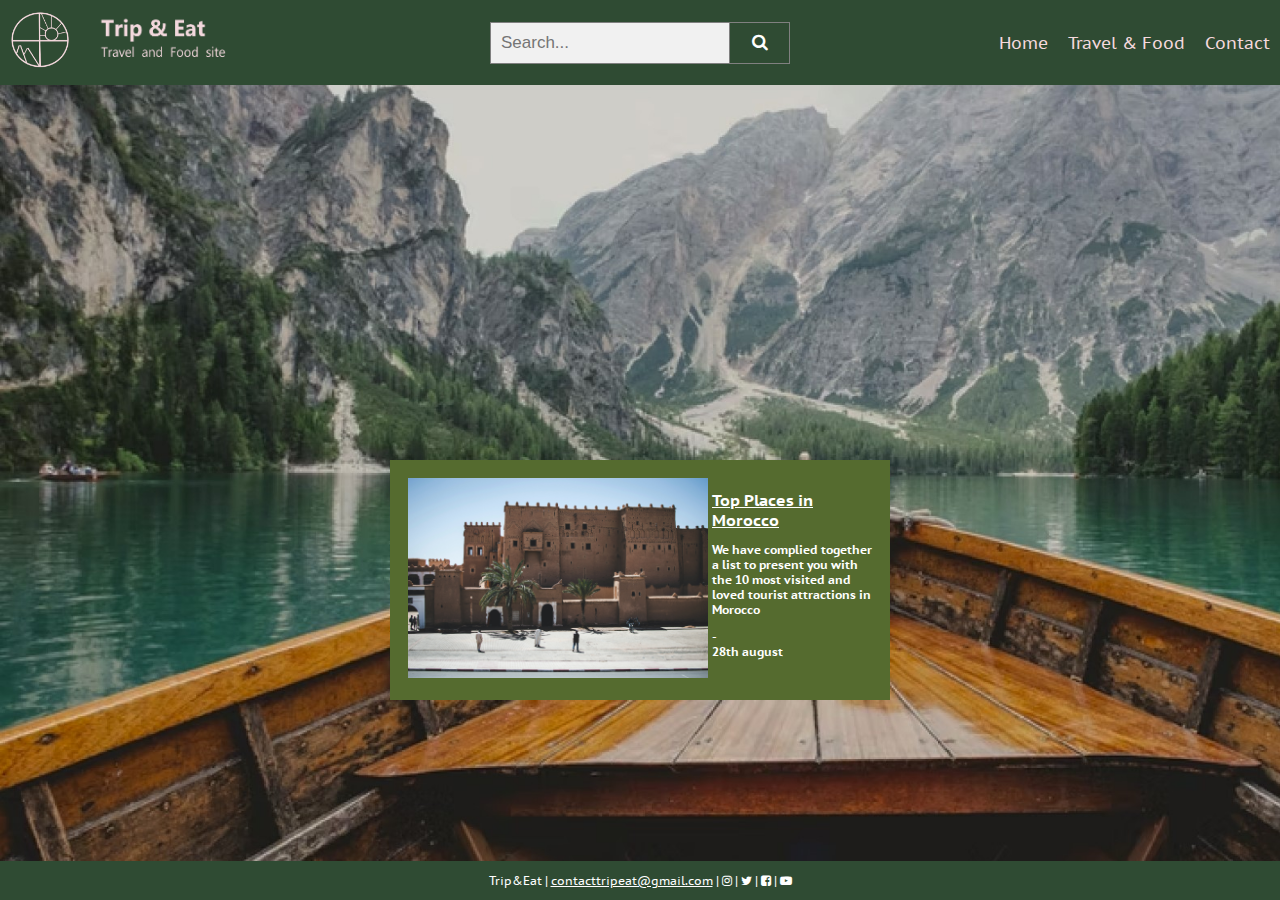
<file: Trip&Eat 2/index.html>
<!DOCTYPE html>
<html lang="en">
<head>
    <meta charset="UTF-8">
    <meta http-equiv="X-UA-Compatible" content="IE=edge">
    <meta name="viewport" content="width=device-width, initial-scale=1.0">
    <title>Trip&Eat</title>

    <link rel="preconnect" href="https://fonts.googleapis.com">
    <link rel="preconnect" href="https://fonts.gstatic.com" crossorigin>
    <link href="https://fonts.googleapis.com/css2?family=PT+Sans+Caption&display=swap" rel="stylesheet">
    <link rel="stylesheet" href="https://cdnjs.cloudflare.com/ajax/libs/font-awesome/4.7.0/css/font-awesome.min.css">
    <link rel="stylesheet" href="style.css">
</head>

<body class="homepagebg">
    <div class="tablink">
        <a href="index.html"><img src="images/logo_t&e.png" alt="logo" width="60" height="60"></a>
        <a href="index.html"><img src="images/title.png" alt="title" width="140" height="60"></a>
        <form class="search" action="/action_page.php" style="margin:auto;max-width:300px">
            <br>
            <input type="text" placeholder="Search..." name="search">
            <button type="submit"><i class="fa fa-search"></i></button>
          </form>
        <div class="tablink-right">
            <a href="index.html" id="#Home">Home</a>
            <a href="travel.html">Travel & Food</a>
            <a href="contact.html">Contact</a>
        </div>
    </div>



<div class="footer">
  <p>Trip&Eat | <a href="contacttripeat@gmail.com">contacttripeat@gmail.com</a> | <i class="fa fa-instagram" aria-hidden="true"></i> | <i class="fa fa-twitter" aria-hidden="true"></i> | <i class="fa fa-facebook-square" aria-hidden="true"></i> | <i class="fa fa-youtube-play" aria-hidden="true"></i></p>
</div>

<div class="News">
  <table>
    <th>
    <img src="images/morocco.jpg" alt="news" width="300" height="200">
    </th>
    
    <th>
      <a href="morocco.html">Top Places in Morocco</a>
      <p>We have complied together a list to present you with the 10 most visited and loved tourist attractions in Morocco</p>
      <p>- <br>28th august</p>
    </th>
  </table>
</div>

</body>
</html>
</file>
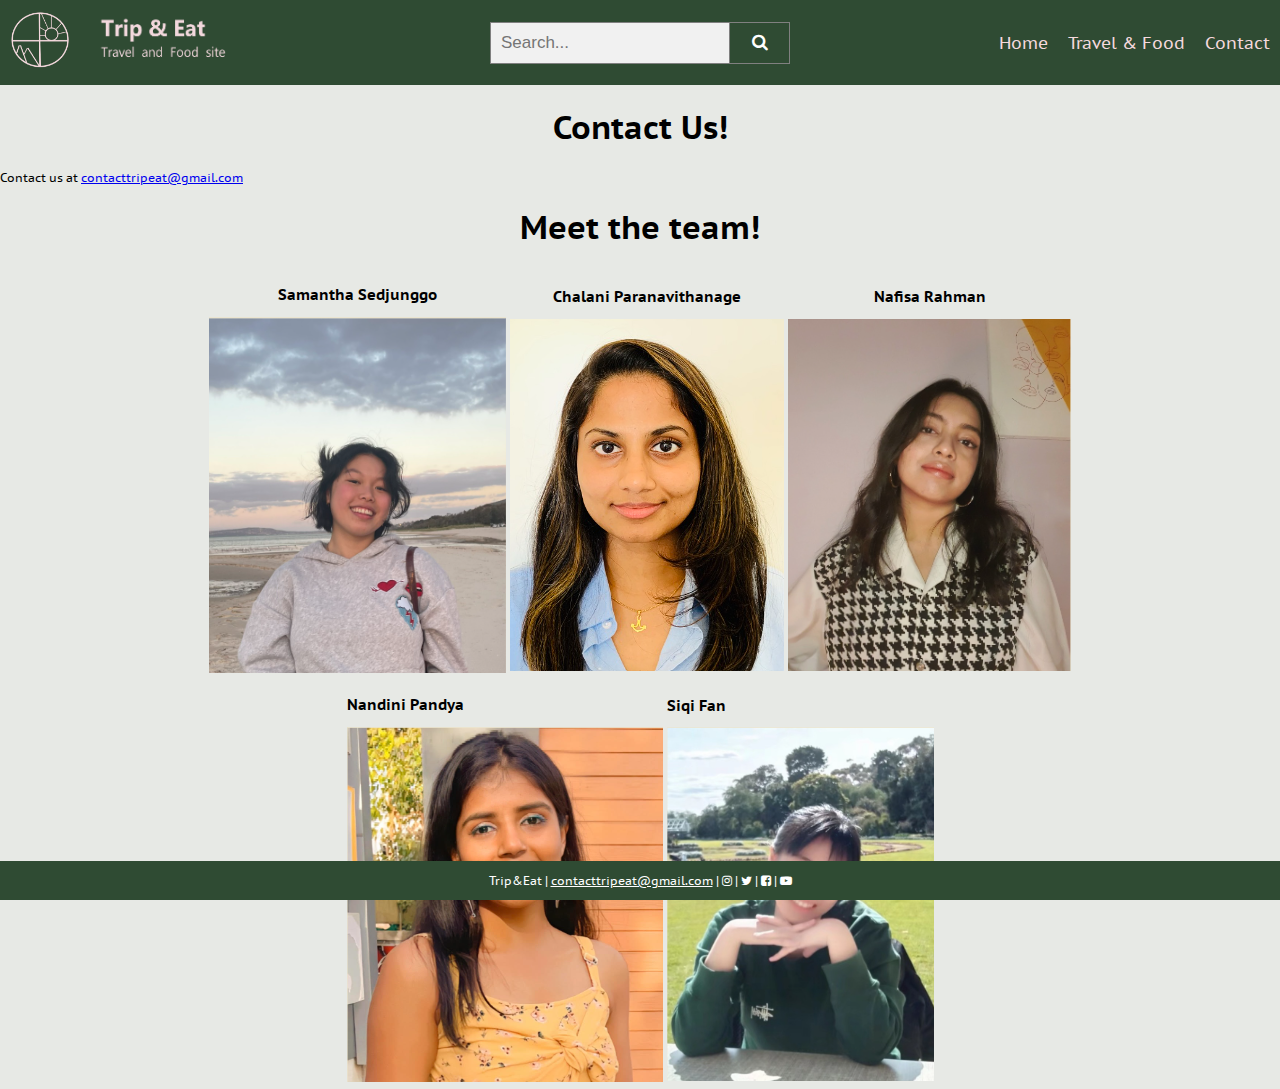
<file: Trip&Eat 2/contact.html>
<!DOCTYPE html>
<html lang="en">
    <head>
        <meta charset="UTF-8">
        <meta http-equiv="X-UA-Compatible" content="IE=edge">
        <meta name="viewport" content="width=device-width, initial-scale=1.0">
        <title>Trip&Eat</title>
    
        <link rel="preconnect" href="https://fonts.googleapis.com">
        <link rel="preconnect" href="https://fonts.gstatic.com" crossorigin>
        <link href="https://fonts.googleapis.com/css2?family=PT+Sans+Caption&display=swap" rel="stylesheet">
        <link rel="stylesheet" href="https://cdnjs.cloudflare.com/ajax/libs/font-awesome/4.7.0/css/font-awesome.min.css">
        <link rel="stylesheet" href="style.css">
    </head>
    
    <body>
        <div class="tablink">
            <a href="index.html"><img src="images/logo_t&e.png" alt="logo" width="60" height="60"></a>
            <a href="index.html"><img src="images/title.png" alt="title" width="140" height="60"></a>
            <form class="search" action="/action_page.php" style="margin:auto;max-width:300px">
                <br>
                <input type="text" placeholder="Search..." name="search">
                <button type="submit"><i class="fa fa-search"></i></button>
              </form>
            <div class="tablink-right">
                <a href="index.html" id="#Home">Home</a>
                <a href="travel.html">Travel & Food</a>
                <a href="contact.html">Contact</a>
            </div>
        </div>
    
    <h1>Contact Us!</h1>
    <p>Contact us at <a href="contacttripeat@gmail.com">contacttripeat@gmail.com</a></p>
    
    <div class="footer">
        <p>Trip&Eat | <a href="contacttripeat@gmail.com">contacttripeat@gmail.com</a> | <i class="fa fa-instagram" aria-hidden="true"></i> | <i class="fa fa-twitter" aria-hidden="true"></i> | <i class="fa fa-facebook-square" aria-hidden="true"></i> | <i class="fa fa-youtube-play" aria-hidden="true"></i></p>
      </div>

      <h1>Meet the team!</h1>
      <table class="center">
        <tr>
          <th>
            <h2>Samantha Sedjunggo</h2>
            <img src="images/Samantha.png" alt="Samantha">
          </th>
          <th>
            <h2>Chalani Paranavithanage</h2>
          <img src="images/Chalani.png" alt="Chalani">
          </th>
          <th>
            <h2>Nafisa Rahman</h2>
          <img src="images/Nafisa.png" alt="Nafisa">
          </th>
        </tr>
      </table>

      <table class="center">
        <tr>
          <td>
            <h2>Nandini Pandya</h2>
          <img src="images/Nandini.png" alt="Nandini">
          </td>

          <td>
            <h2>Siqi Fan</h2>
          <img src="images/Siqi.png" alt="Siqi">
          </td>
        </tr>
      </table>
    
</body>
</html>
</file>
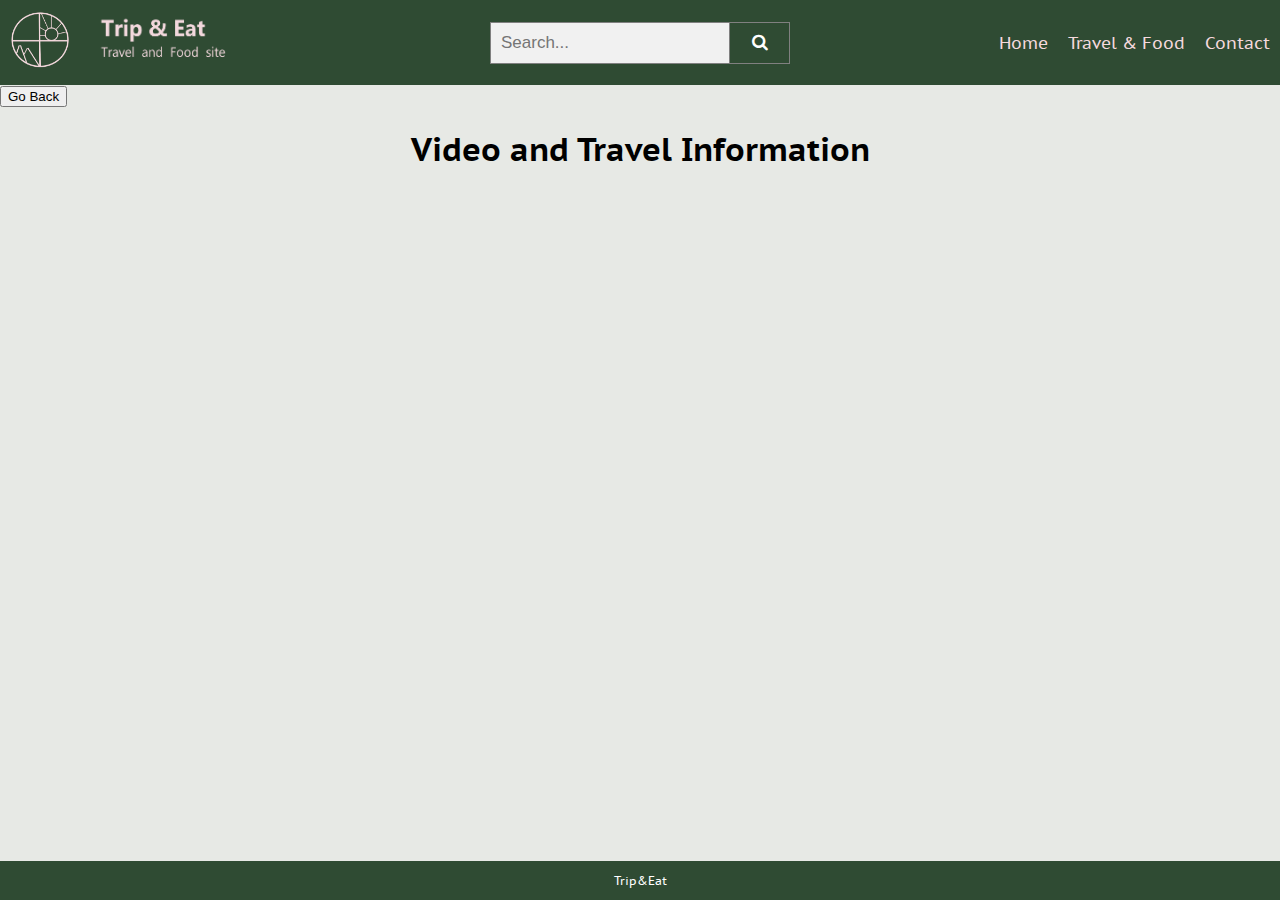
<file: Trip&Eat 2/italy.html>
<!DOCTYPE html>
<html lang="en">
    <head>
        <meta charset="UTF-8">
        <meta http-equiv="X-UA-Compatible" content="IE=edge">
        <meta name="viewport" content="width=device-width, initial-scale=1.0">
        <title>Trip&Eat</title>
    
        <link rel="preconnect" href="https://fonts.googleapis.com">
        <link rel="preconnect" href="https://fonts.gstatic.com" crossorigin>
        <link href="https://fonts.googleapis.com/css2?family=PT+Sans+Caption&display=swap" rel="stylesheet">
        <link rel="stylesheet" href="https://cdnjs.cloudflare.com/ajax/libs/font-awesome/4.7.0/css/font-awesome.min.css">
        <link rel="stylesheet" href="style.css">
    </head>
    

<body>
    <div class="tablink">
        <a href="index.html"><img src="images/logo_t&e.png" alt="logo" width="60" height="60"></a>
        <a href="index.html"><img src="images/title.png" alt="title" width="140" height="60"></a>
        <form class="search" action="/action_page.php" style="margin:auto;max-width:300px">
            <br>
            <input type="text" placeholder="Search..." name="search">
            <button type="submit"><i class="fa fa-search"></i></button>
          </form>
        <div class="tablink-right">
            <a href="index.html" id="#Home">Home</a>
            <a href="travel.html">Travel & Food</a>
            <a href="contact.html">Contact</a>
        </div>
    </div>
    <button onclick="history.back()">Go Back</button>
    <h1>Video and Travel Information</h1>

    <div class="footer">
        <p>Trip&Eat</p>
      </div>

</body>
</html>
</file>
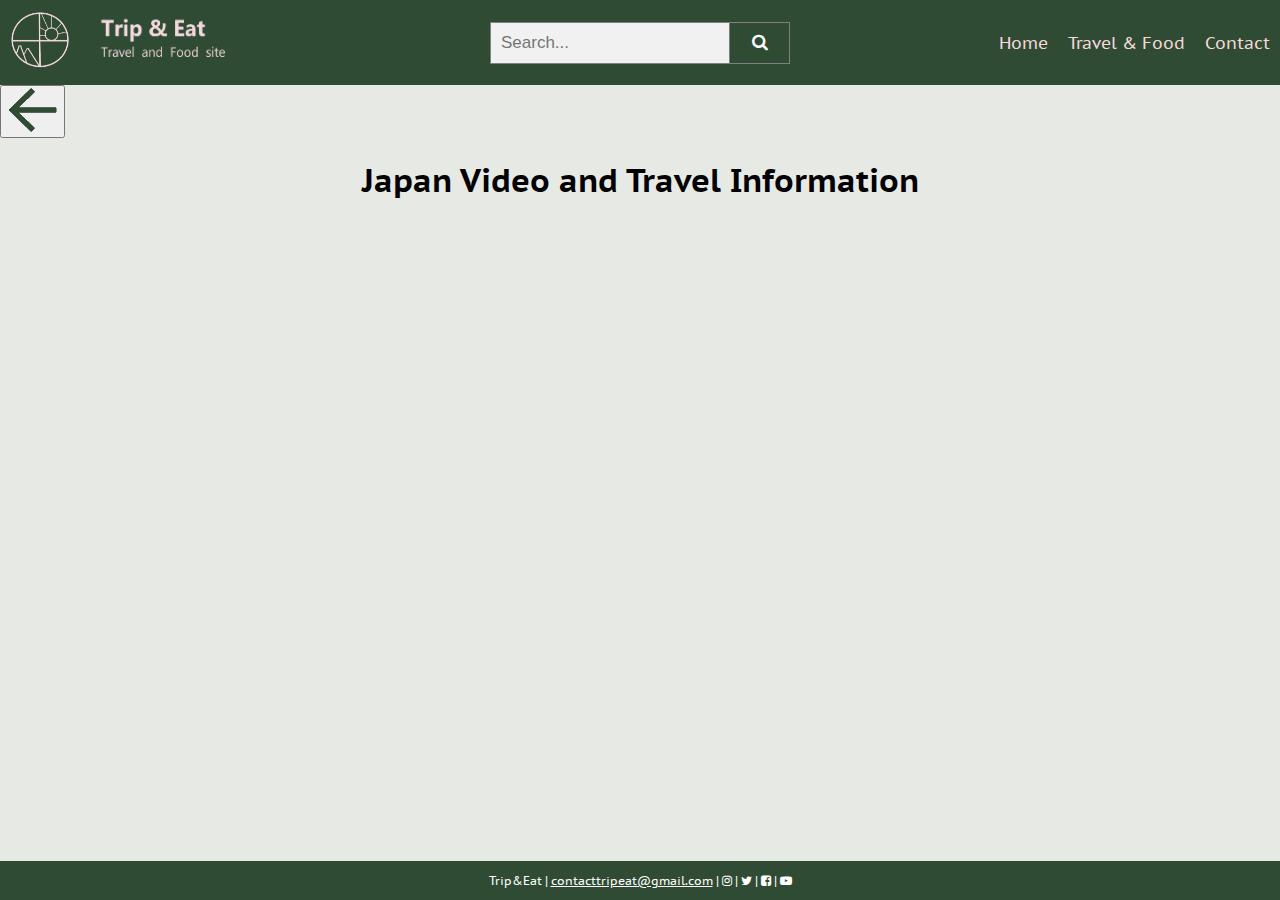
<file: Trip&Eat 2/japan.html>
<!DOCTYPE html>
<html lang="en">
    <head>
        <meta charset="UTF-8">
        <meta http-equiv="X-UA-Compatible" content="IE=edge">
        <meta name="viewport" content="width=device-width, initial-scale=1.0">
        <title>Trip&Eat</title>
    
        <link rel="preconnect" href="https://fonts.googleapis.com">
        <link rel="preconnect" href="https://fonts.gstatic.com" crossorigin>
        <link href="https://fonts.googleapis.com/css2?family=PT+Sans+Caption&display=swap" rel="stylesheet">
        <link rel="stylesheet" href="https://cdnjs.cloudflare.com/ajax/libs/font-awesome/4.7.0/css/font-awesome.min.css">
        <link rel="stylesheet" href="style.css">
    </head>
    

<body>
    <div class="tablink">
        <a href="index.html"><img src="images/logo_t&e.png" alt="logo" width="60" height="60"></a>
        <a href="index.html"><img src="images/title.png" alt="title" width="140" height="60"></a>
        <form class="search" action="/action_page.php" style="margin:auto;max-width:300px">
            <br>
            <input type="text" placeholder="Search..." name="search">
            <button type="submit"><i class="fa fa-search"></i></button>
          </form>
        <div class="tablink-right">
            <a href="index.html" id="#Home">Home</a>
            <a href="travel.html">Travel & Food</a>
            <a href="contact.html">Contact</a>
        </div>
    </div>
    <button onclick="history.back()" float="center"><img src="images/arrow.png" alt="arrow"></button>
    <h1>Japan Video and Travel Information</h1>

    <div class="footer">
        <p>Trip&Eat | <a href="contacttripeat@gmail.com">contacttripeat@gmail.com</a> | <i class="fa fa-instagram" aria-hidden="true"></i> | <i class="fa fa-twitter" aria-hidden="true"></i> | <i class="fa fa-facebook-square" aria-hidden="true"></i> | <i class="fa fa-youtube-play" aria-hidden="true"></i></p>
      </div>

</body>
</html>
</file>
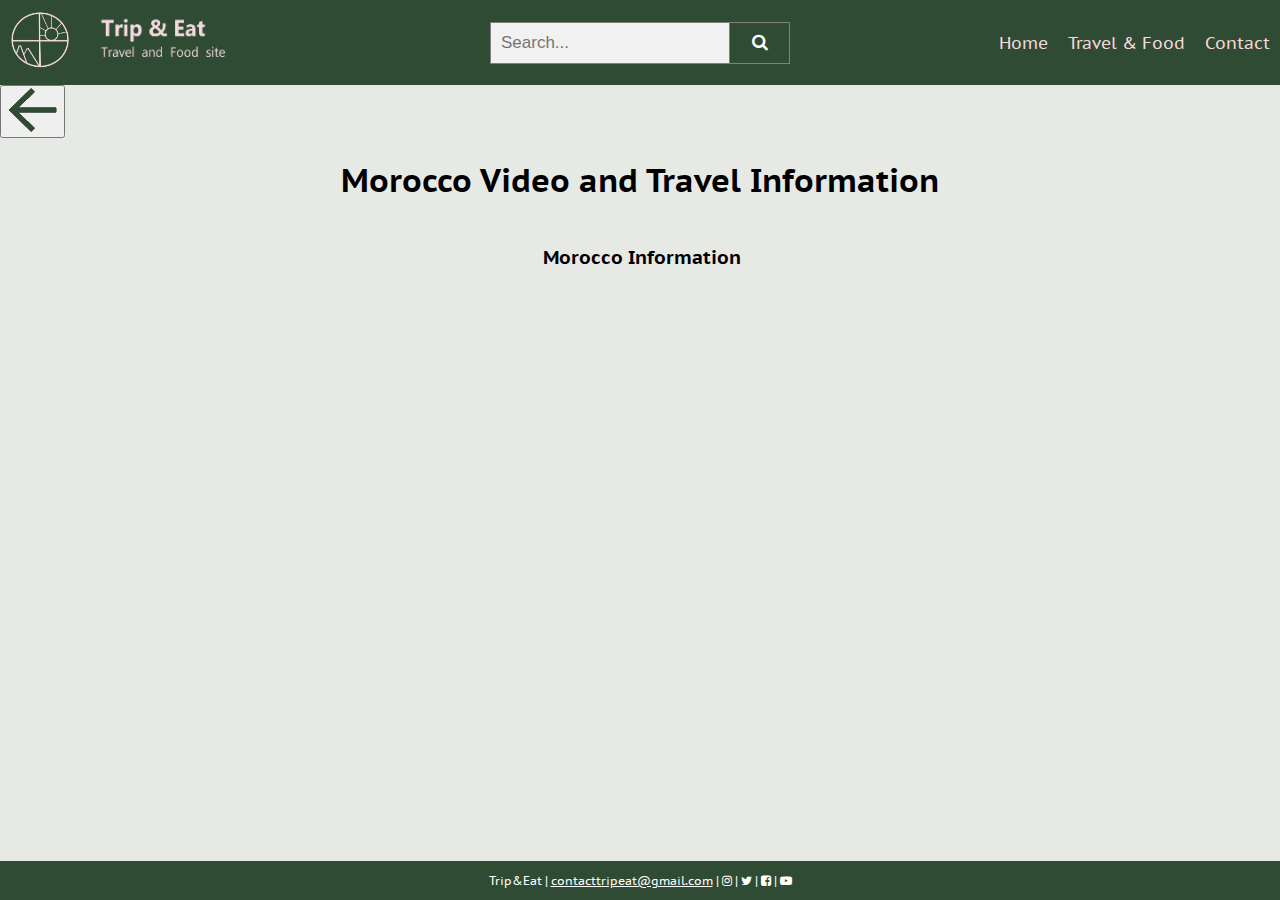
<file: Trip&Eat 2/morocco.html>
<!DOCTYPE html>
<html lang="en">
    <head>
        <meta charset="UTF-8">
        <meta http-equiv="X-UA-Compatible" content="IE=edge">
        <meta name="viewport" content="width=device-width, initial-scale=1.0">
        <title>Trip&Eat</title>
    
        <link rel="preconnect" href="https://fonts.googleapis.com">
        <link rel="preconnect" href="https://fonts.gstatic.com" crossorigin>
        <link href="https://fonts.googleapis.com/css2?family=PT+Sans+Caption&display=swap" rel="stylesheet">
        <link rel="stylesheet" href="https://cdnjs.cloudflare.com/ajax/libs/font-awesome/4.7.0/css/font-awesome.min.css">
        <link rel="stylesheet" href="style.css">
    </head>
    

<body>
    <div class="tablink">
        <a href="index.html"><img src="images/logo_t&e.png" alt="logo" width="60" height="60"></a>
        <a href="index.html"><img src="images/title.png" alt="title" width="140" height="60"></a>
        <form class="search" action="/action_page.php" style="margin:auto;max-width:300px">
            <br>
            <input type="text" placeholder="Search..." name="search">
            <button type="submit"><i class="fa fa-search"></i></button>
          </form>
        <div class="tablink-right">
            <a href="index.html" id="#Home">Home</a>
            <a href="travel.html">Travel & Food</a>
            <a href="contact.html">Contact</a>
        </div>
    </div>
    <button onclick="history.back()" float="center"><img src="images/arrow.png" alt="arrow"></button>
    <h1>Morocco Video and Travel Information</h1>

    <!-- MOROCCO VIDEO AND INFORMATION HERE PLS THANK U - SAM -->

    <table class="center">
        <th>
    <div class="travelvideo">
    <!-- Add travel video here Chalani and Fan then delete this pls  -->
    <!-- I put dimensions like a normal video but go to style.css and change them accordingly -->
    </div>
        </th>

        <th>
            <div>
           <h3>Morocco Information</h3>
           <!-- Nandini Morocco Information here -->
           <p></p>
            </div>
        </th>

    </Table>



    <div class="footer">
        <p>Trip&Eat | <a href="contacttripeat@gmail.com">contacttripeat@gmail.com</a> | <i class="fa fa-instagram" aria-hidden="true"></i> | <i class="fa fa-twitter" aria-hidden="true"></i> | <i class="fa fa-facebook-square" aria-hidden="true"></i> | <i class="fa fa-youtube-play" aria-hidden="true"></i></p>
      </div>

</body>
</html>
</file>
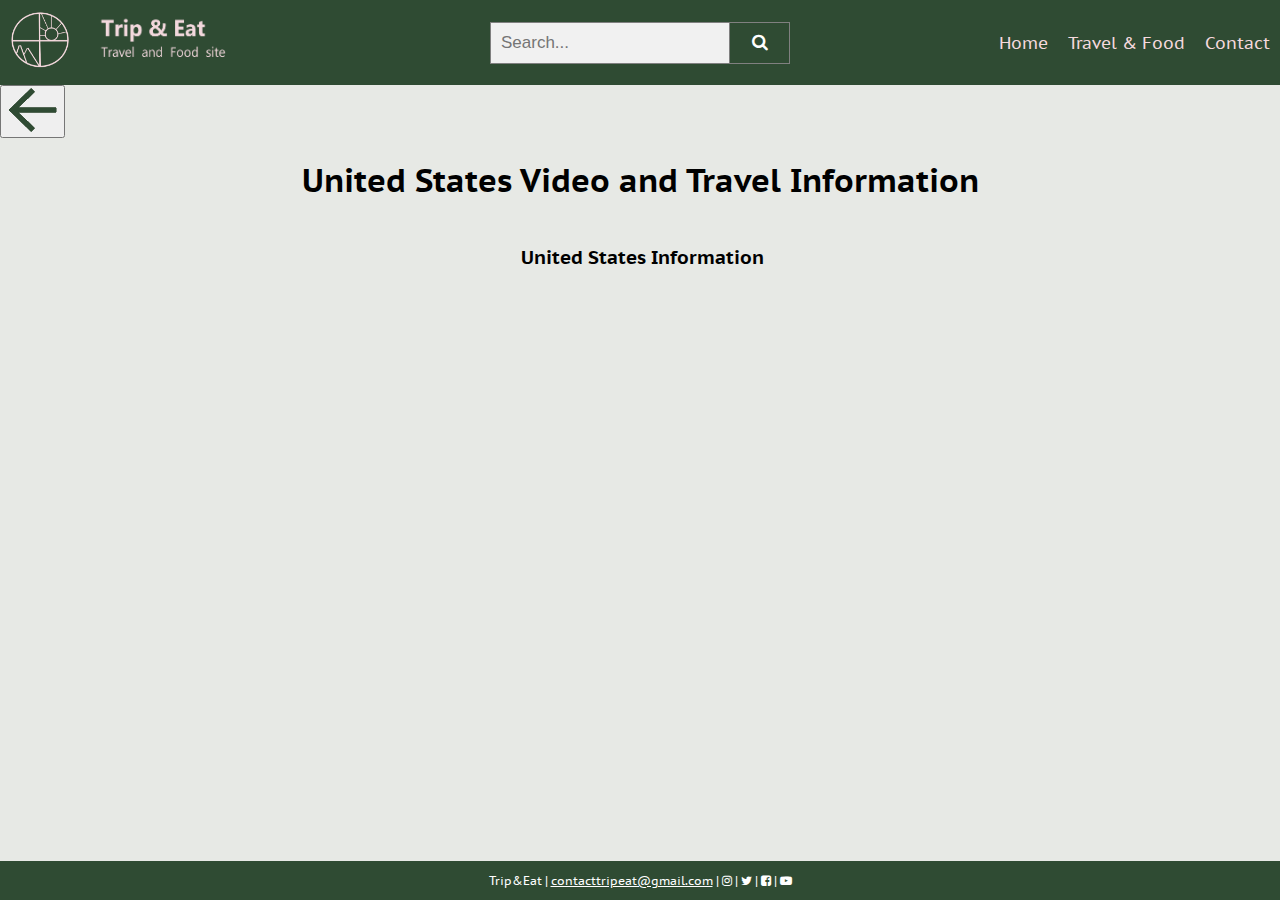
<file: Trip&Eat 2/united_states.html>
<!DOCTYPE html>
<html lang="en">
    <head>
        <meta charset="UTF-8">
        <meta http-equiv="X-UA-Compatible" content="IE=edge">
        <meta name="viewport" content="width=device-width, initial-scale=1.0">
        <title>Trip&Eat</title>
    
        <link rel="preconnect" href="https://fonts.googleapis.com">
        <link rel="preconnect" href="https://fonts.gstatic.com" crossorigin>
        <link href="https://fonts.googleapis.com/css2?family=PT+Sans+Caption&display=swap" rel="stylesheet">
        <link rel="stylesheet" href="https://cdnjs.cloudflare.com/ajax/libs/font-awesome/4.7.0/css/font-awesome.min.css">
        <link rel="stylesheet" href="style.css">
    </head>
    

<body>
    <div class="tablink">
        <a href="index.html"><img src="images/logo_t&e.png" alt="logo" width="60" height="60"></a>
        <a href="index.html"><img src="images/title.png" alt="title" width="140" height="60"></a>
        <form class="search" action="/action_page.php" style="margin:auto;max-width:300px">
            <br>
            <input type="text" placeholder="Search..." name="search">
            <button type="submit"><i class="fa fa-search"></i></button>
          </form>
        <div class="tablink-right">
            <a href="index.html" id="#Home">Home</a>
            <a href="travel.html">Travel & Food</a>
            <a href="contact.html">Contact</a>
        </div>
    </div>
    <button onclick="history.back()" float="center"><img src="images/arrow.png" alt="arrow"></button>
    <h1>United States Video and Travel Information</h1>

    <!-- United States VIDEO AND INFORMATION HERE PLS THANK U - SAM -->

    <table class="center">
        <th>
    <div class="travelvideo">
    <!-- Add travel video here Chalani and Fan then delete this pls  -->
    <!-- I put dimensions like a normal video but go to style.css and change them accordingly -->
    </div>
        </th>

        <th>
            <div>
           <h3>United States Information</h3>
           <!-- Nandini US Information here -->
           <p></p>
            </div>
        </th>

    </Table>



    <div class="footer">
        <p>Trip&Eat | <a href="contacttripeat@gmail.com">contacttripeat@gmail.com</a> | <i class="fa fa-instagram" aria-hidden="true"></i> | <i class="fa fa-twitter" aria-hidden="true"></i> | <i class="fa fa-facebook-square" aria-hidden="true"></i> | <i class="fa fa-youtube-play" aria-hidden="true"></i></p>
      </div>

</body>
</html>
</file>
<file: Trip&Eat 2/style.css>
.tablink-right {
    float: right;
    color: #F5D9DE;
  }
  
  .tablink {
    overflow: hidden;
    background-color: #2F4B33;
    font-family: 'PT Sans Caption', sans-serif;
    float: none;
    border: none;
    display: block;
    outline: none;
    cursor: pointer;
    font-size: 17px;
    font: bolder;
    color: #F5D9DE;
  }
  
  .tablink a {
    float: left;
    color: #f2f2f2;
    padding: 10px 10px;
    text-decoration: none;
    font-size: 17px;
    color: #F5D9DE;
  }
  
  * {
    box-sizing: border-box;
  }
  
  form.search input[type=text] {
    padding: 10px;
    font-size: 17px;
    border: 1px solid grey;
    float: left;
    width: 80%;
    background: #f1f1f1;
    font-size: 'PT Sans Caption', sans-serif;
  }
  
  form.search button {
    float: left;
    width: 20%;
    padding: 10px;
    background: #2F4B33;
    color: white;
    font-size: 17px;
    border: 1px solid grey;
    border-left: none;
    cursor: pointer;
  }
  
  form.search button:hover {
    background: green;
  }
  
  form.search::after {
    content: "";
    clear: none;
    display: table;
  }
  
  body {
    margin: 0;
    font-family: 'PT Sans Caption', sans-serif;
    background-color: #E7E9E5;
  }
  
  .footer {
     position: fixed;
     left: 0;
     bottom: 0;
     width: 100%;
     background-color:#2F4B33;
     color: white;
     text-align: center;
     font-family: 'PT Sans Caption', sans-serif;
  }
  
  
  h1{
    text-align: center;
    font-family: 'PT Sans Caption', sans-serif;
  }
  
  .center{
    margin-left: auto;
    margin-right: auto;
  }
  
  .homepagebg{
    margin: 0;
    font-family: 'PT Sans Caption', sans-serif;
    background-image: url(images/homepage.jpg);
    background-attachment: fixed;
    background-repeat: no-repeat;
    background-size: cover;
  }
  
  .footer {
     position: fixed;
     left: 0;
     bottom: 0;
     width: 100%;
     background-color:#2F4B33;
     color: white;
     text-align: center;
     font-family: 'PT Sans Caption', sans-serif;
  }
  
  .footer a, .footer a:active, .footer a:hover, .footer a:visited{
    color: white;
  }
  
  .News{
    width: 500px;
    padding: 10px;
    border: 5px solid #556B2F;
    object-fit: contain;
    display: block;
    background-color: #556B2F; 
    color: white;
    float: none;
    position: fixed;
    top: 50%;
    left: 50%;
    margin-top: 10px;
    margin-left: -250px;
    text-align: left;
  }

  .News a, .News a:active, .News a:hover, .News a:visited{
    color: white
  }
  
  p{
    font-family: 'PT Sans Caption', sans-serif;
  }

  .travelbox{
    background-color: #2F4B33;
    color: white;
    font-family: 'PT Sans Caption', sans-serif;
    float: left;
    font-display: left;
    position: relative;
    bottom: 100px;
    right: 55px;
    text-align: left;
    padding-top: 10px;
    padding-right: 10px;
    padding-bottom: 10px;
    padding-left: 10px; 
    cursor: pointer;
  }

  .travelbox a, .travelbox a:hover, .travelbox a:visited, .travelbox a:active {
    color: white;

  }

  .traveltable {
    margin-left: auto;
    margin-right: auto;
    border-collapse: separate;
    border-spacing: 20px 0;
    }

  h2{
      font-size: 15px;
    }

  p{
      font-size: 12px;
    }
    
  .travelbox button{
    background: #2F4B33;
    color: white;
    border: white;
  }
    
  .travelvideo{
    width: 400 ;
    height: 500;
    float: center;
  }
</file>
